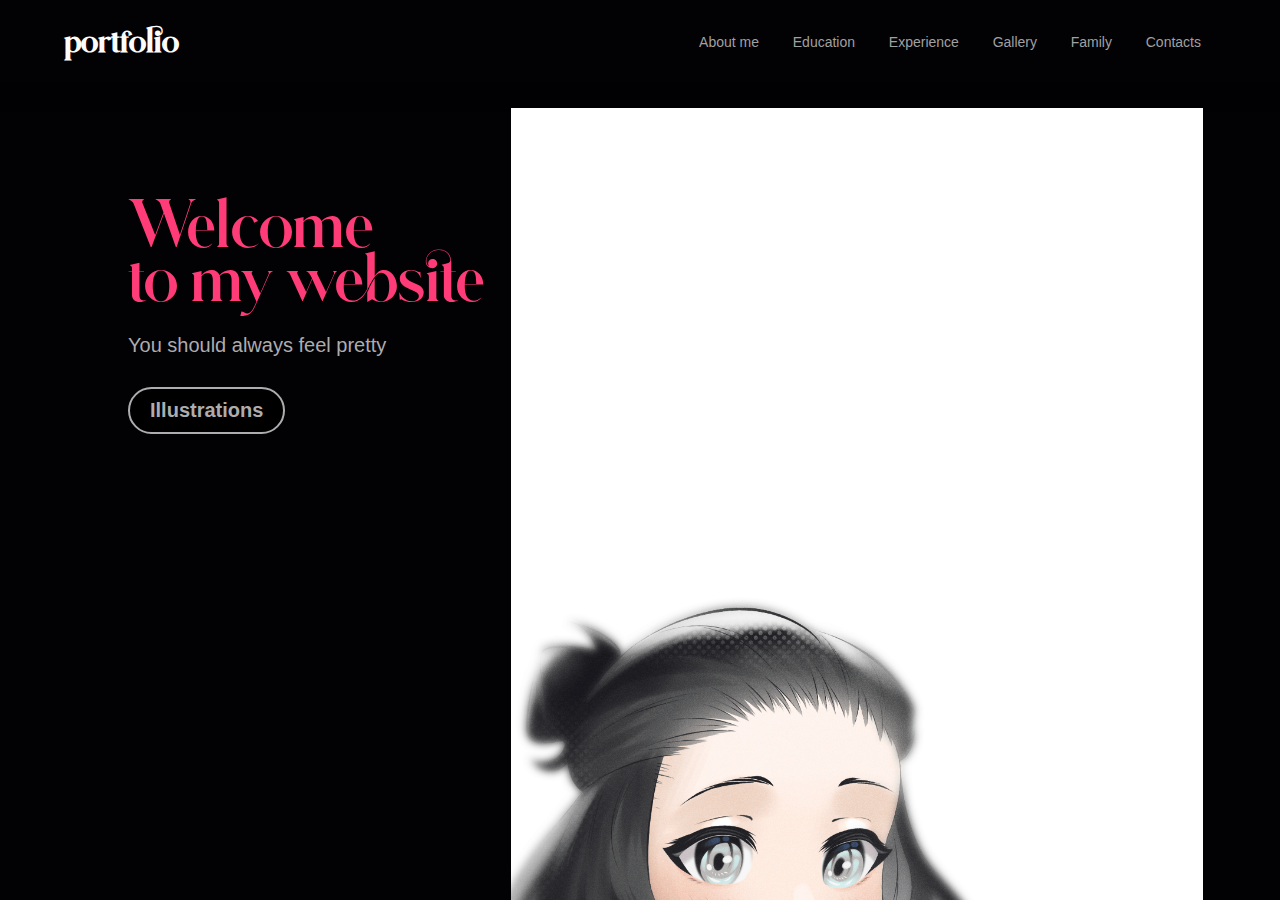
<file: index.html>
<!DOCTYPE html>
<html>
<head>
	<meta charset="utf-8">
	<meta name="viewport" content="width=device-width, initial-scale=1">
	<title>Personal Website</title>
	<link rel="stylesheet" href="css/style.css">
	<style>
		body
		{
			margin: 0;
			padding: 0;
			box-sizing: border-box;
			font-size: 13.5px;
			font-family: 'Poppins', sans-serif;
			background-color: #020104;
			color: #fcfcfd;
		}
	</style>
</head>
<body>

	<header class="navigation">
		<h1 class="logo"><a href="index.html">portfolio<a/></h2>
		<ul>
			<li><a href="biodata.html">About me<a/></li>
			<li><a href="education.html">Education<a/></li>
			<li><a href="experience.html">Experience<a/></li>
			<li><a href="gallery.html">Gallery<a/></li>
			<li><a href="family.html">Family<a/></li>
			<li><a href="contacts.html">Contacts<a/></li>
		</ul>
	</header>

	<div class="content">
		<h1>Welcome</h1>
		<h1>to my website</h1>
		<p>You should always feel pretty</p>
		
		<a href="gallery.html" class="btn">Illustrations</a>
	</div>
	<img src="image/drawing_1-modified.png" class="feature-img">

</body>
</html>
</file>
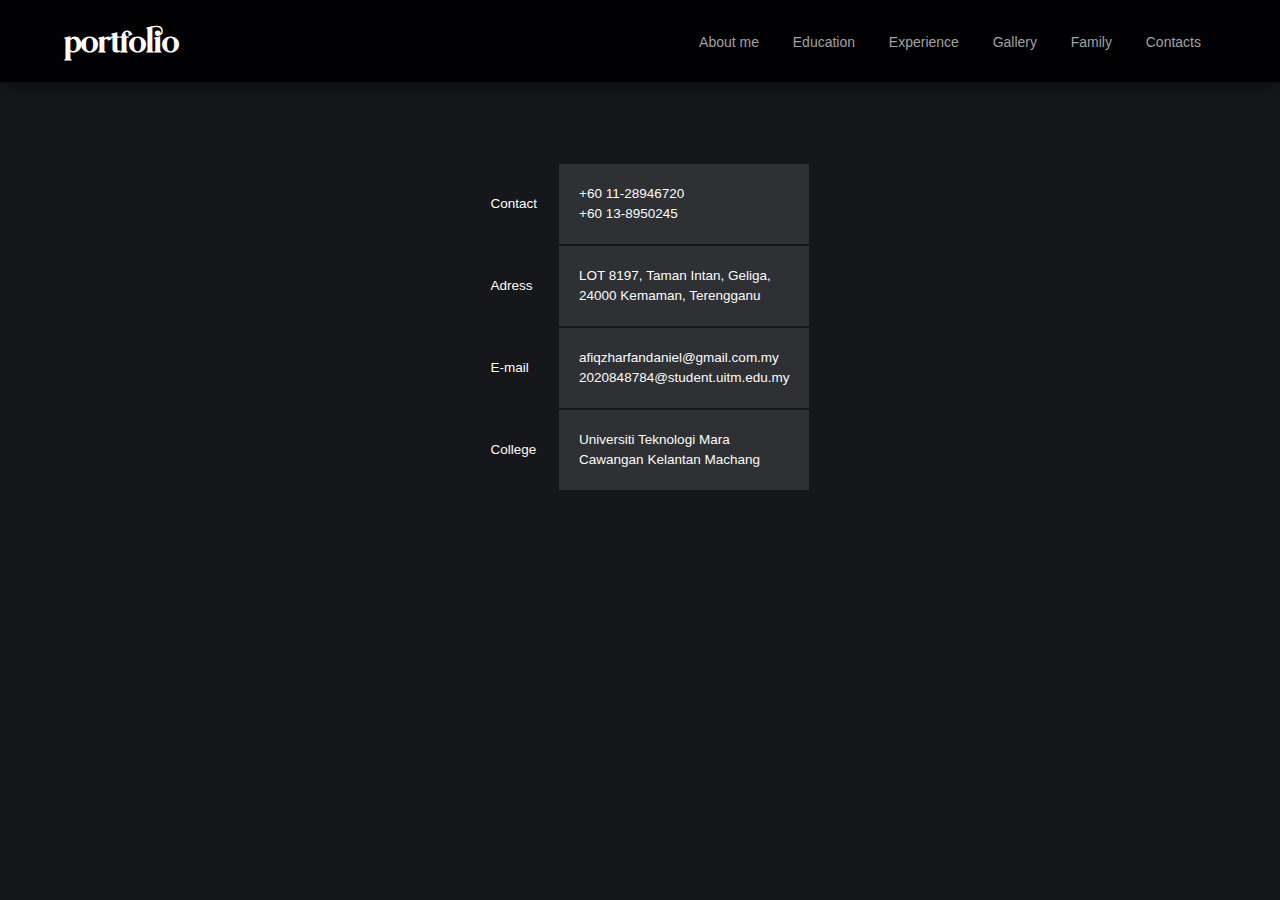
<file: contacts.html>
<!DOCTYPE html>
<html>
<head>
	<meta charset="utf-8">
	<meta name="viewport" content="width=device-width, initial-scale=1">
	<title>CONTACTS</title>
	<link rel="stylesheet" href="css/style.css">
</head>
<body>

	<header class="navigation">
		<h1 class="logo"><a href="index.html">portfolio<a/></h2>
		<ul>
			<li><a href="biodata.html">About me<a/></li>
			<li><a href="education.html">Education<a/></li>
			<li><a href="experience.html">Experience<a/></li>
			<li><a href="gallery.html">Gallery<a/></li>
			<li><a href="family.html">Family<a/></li>
			<li><a href="contacts.html">Contacts<a/></li>
		</ul>
	</header>

	<table class="contact-table">
		<tr>
			<td>Contact</td>
			<td>+60 11-28946720<br>
				+60 13-8950245
			</td>
		</tr>
		<tr>
			<td>Adress</td>
			<td>LOT 8197, Taman Intan, Geliga,<br>
			24000 Kemaman, Terengganu
		</td>
		</tr>
		<tr>
			<td>E-mail</td>
			<td>afiqzharfandaniel@gmail.com.my<br>
			2020848784@student.uitm.edu.my
		</td>
		</tr>
		<tr>
			<td>College</td>
			<td>Universiti Teknologi Mara<br>
				Cawangan Kelantan Machang
			</td>
		</tr>
	</table>

</body>
</html>
</file>
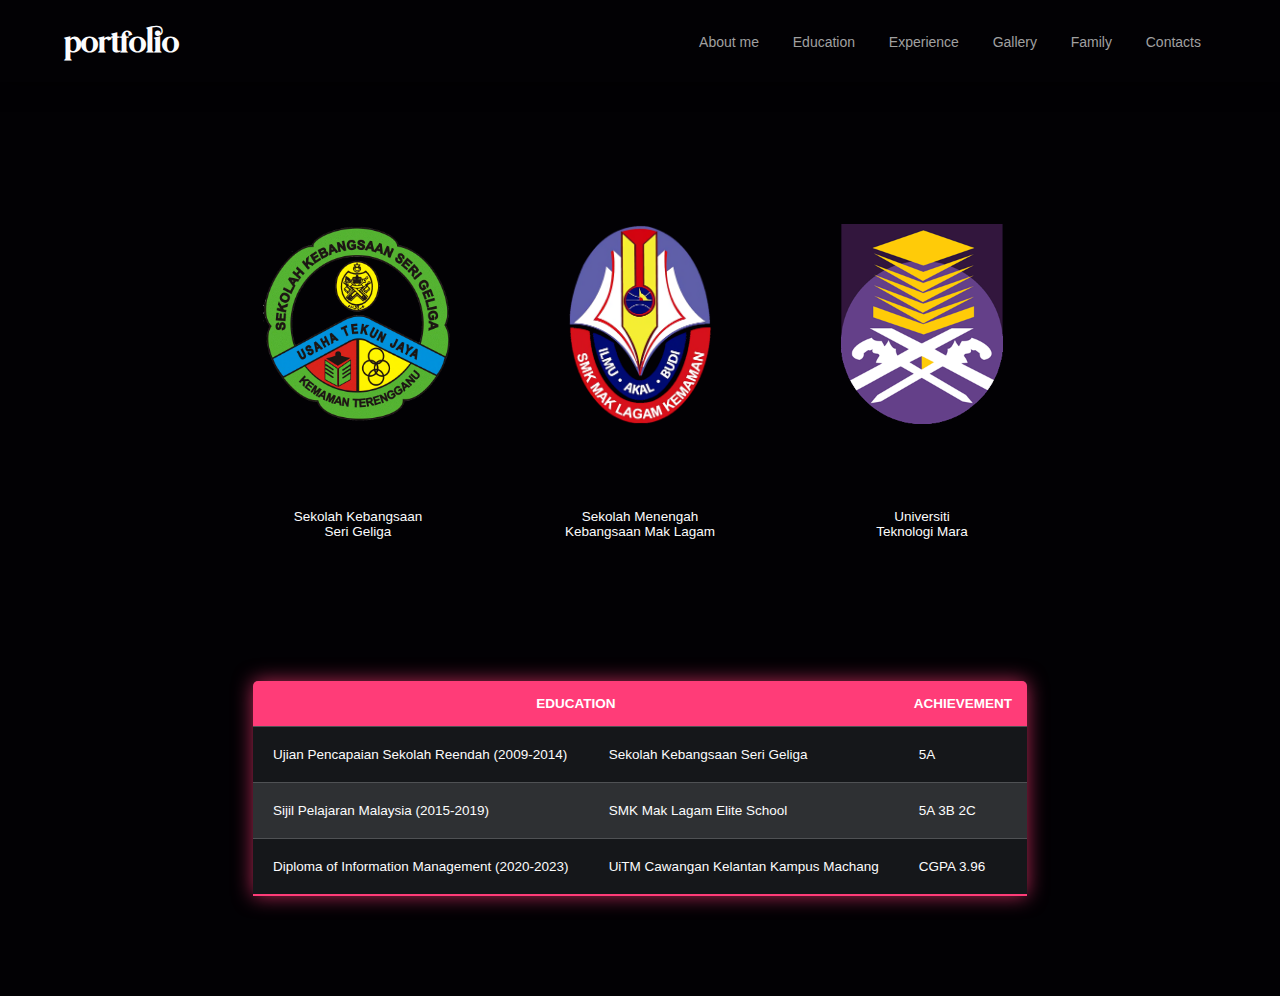
<file: education.html>
<!DOCTYPE html>
<html>
<head>
	<meta charset="utf-8">
	<meta name="viewport" content="width=device-width, initial-scale=1">
	<title>EDUCATION</title>
	<link rel="stylesheet" href="css/style.css">
	<style>
		body
		{
			margin: 0;
			padding: 0;
			box-sizing: border-box;
			font-size: 13.5px;
			font-family: 'Poppins', sans-serif;
			background-color: #020104;
			color: #fcfcfd;
		}
	</style>
</head>
<body>

	<header class="navigation">
		<h1 class="logo"><a href="index.html">portfolio<a/></h2>
		<ul>
			<li><a href="biodata.html">About me<a/></li>
			<li><a href="education.html">Education<a/></li>
			<li><a href="experience.html">Experience<a/></li>
			<li><a href="gallery.html">Gallery<a/></li>
			<li><a href="family.html">Family<a/></li>
			<li><a href="contacts.html">Contacts<a/></li>
		</ul>
	</header>

    <table class="table3">
    	<tr class="logoSc">
    		<td><a href="https://ms-my.facebook.com/skserigeligaGSTAR/"><img src="image/logo2.png" height="200" width="200"></a></td>
    		<td><a href="https://www.facebook.com/people/SK-Mak-Lagam/100057545287148/"><img src="image/logo1.png" height="200" width="200"></a></td>
    		<td><a href="https://uitm.edu.my/index.php/en/"><img src="image/logo3.png" height="200" width="200"></a></td>
    	</tr>
    	<tr class="SCd">
    		<td>Sekolah Kebangsaan<br>Seri Geliga</td>
    		<td>Sekolah Menengah<br>Kebangsaan Mak Lagam</td>
    		<td>Universiti<br>Teknologi Mara</td>
    	</tr>
    </table>

	<table class="edutable">
		<tr>
			<th colspan="2">EDUCATION</th>
			<th>ACHIEVEMENT</th>
		</tr>
		<tr>
			<td>Ujian Pencapaian Sekolah Reendah (2009-2014)</td>
			<td>Sekolah Kebangsaan Seri Geliga</td>
			<td>5A</td>
		</tr>
		<tr>
			<td>Sijil Pelajaran Malaysia (2015-2019)</td>
			<td>SMK Mak Lagam Elite School</td>
			<td>5A 3B 2C</td>
		</tr>
		<tr>
			<td>Diploma of Information Management (2020-2023)</td>
			<td>UiTM Cawangan Kelantan Kampus Machang</td>
			<td>CGPA 3.96</td>
		</tr>
    </table>

</body>
</html>
</file>
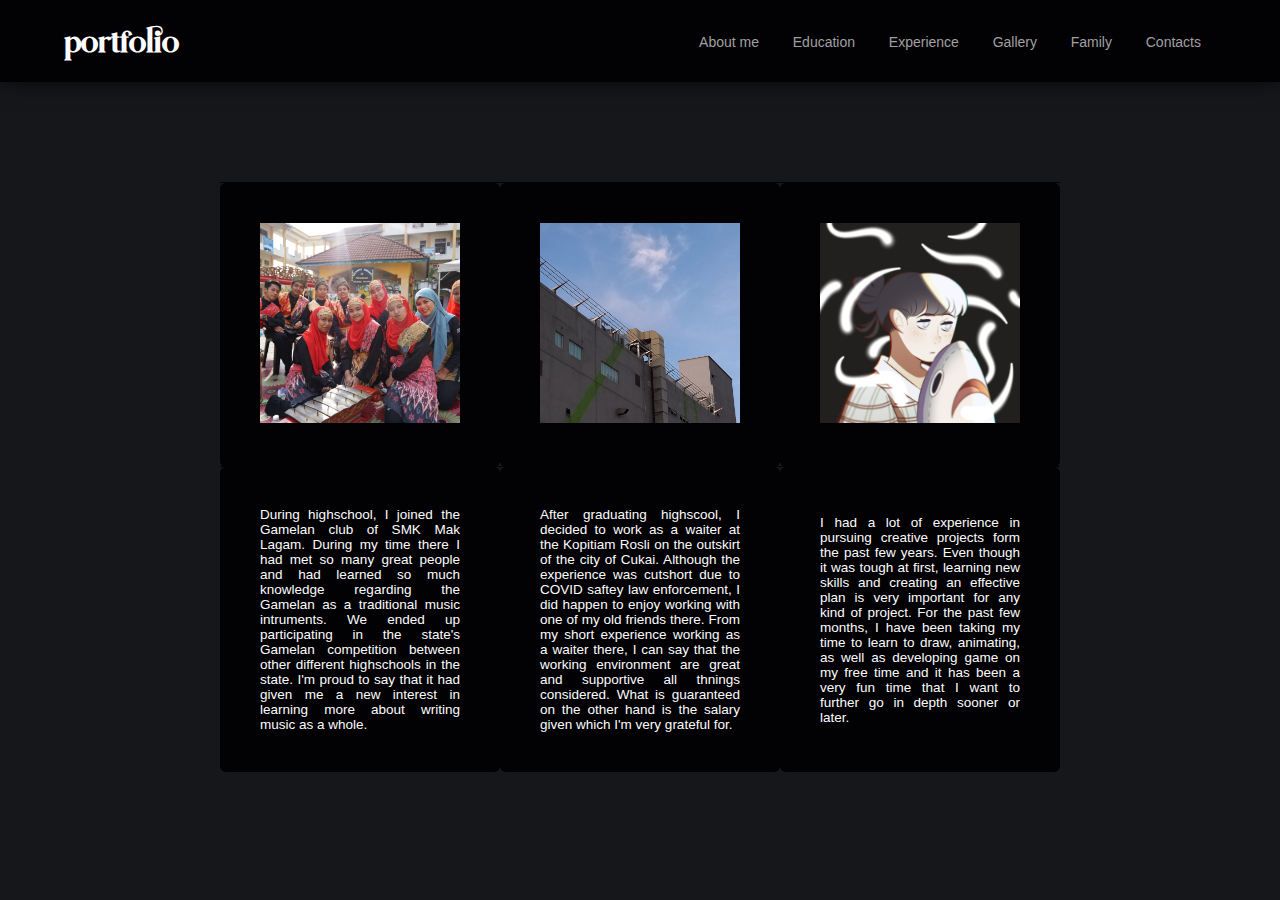
<file: experience.html>
<!DOCTYPE html>
<html>
<head>
	<meta charset="utf-8">
	<meta name="viewport" content="width=device-width, initial-scale=1">
	<title>EXPEREINCE</title>
	<link rel="stylesheet" href="css/style.css">
</head>
<body>

	<header class="navigation">
		<h1 class="logo"><a href="index.html">portfolio<a/></h2>
		<ul>
			<li><a href="biodata.html">About me<a/></li>
			<li><a href="education.html">Education<a/></li>
			<li><a href="experience.html">Experience<a/></li>
			<li><a href="gallery.html">Gallery<a/></li>
			<li><a href="family.html">Family<a/></li>
			<li><a href="contacts.html">Contacts<a/></li>
		</ul>
	</header>

    <table class="table4">
    	<tr class="logoSc">
    		<td><img src="image/photo2.png" height="200" width="200"></td>
    		<td><img src="image/photo8.jpeg" height="200" width="200"></td>
    		<td><img src="image/drawing_6.png" height="200" width="200"></td>
    	</tr>
    	<tr class="SCd">
    		<td>During highschool, I joined the Gamelan club of SMK Mak Lagam. During my time there I had met so many great people and had learned so much knowledge regarding the Gamelan as a traditional music intruments. We ended up participating in the state's Gamelan competition between other different highschools in the state. I'm proud to say that it had given me a new interest in learning more about writing music as a whole.</td>
    		<td>After graduating highscool, I decided to work as a waiter at the Kopitiam Rosli on the outskirt of the city of Cukai. Although the experience was cutshort due to COVID saftey law enforcement, I did happen to enjoy working with one of my old friends there. From my short experience working as a waiter there, I can say that the working environment are great and supportive all thnings considered. What is guaranteed on the other hand is the salary given which I'm very grateful for.</td>
    		<td>I had a lot of experience in pursuing creative projects form the past few years. Even though it was tough at first, learning new skills and creating an effective plan is very important for any kind of project. For the past few months, I have been taking my time to learn to draw, animating, as well as developing game on my free time and it has been a very fun time that I want to further go in depth sooner or later.</td>
    	</tr>
    </table>

</body>
<script>
	const lightbox = document.createElement('div')
	lightbox.id = 'lightbox'
	document.body.appendChild(lightbox)

	const images = document.querySelectorAll('img')
	images.forEach(image => {
		image.addEventListener('click', e => {
			lightbox.classList.add('active')
			const img = document.createElement('img')
			img.src = image.src
			while (lightbox.firstChild) {
				lightbox.removeChild(lightbox.firstChild)
			}
			lightbox.appendChild(img)
			img.id = 'imagew'
		})
	})
	lightbox.addEventListener('click', e => {
		lightbox.classList.remove('active')
	})
</script>
</html>
</file>
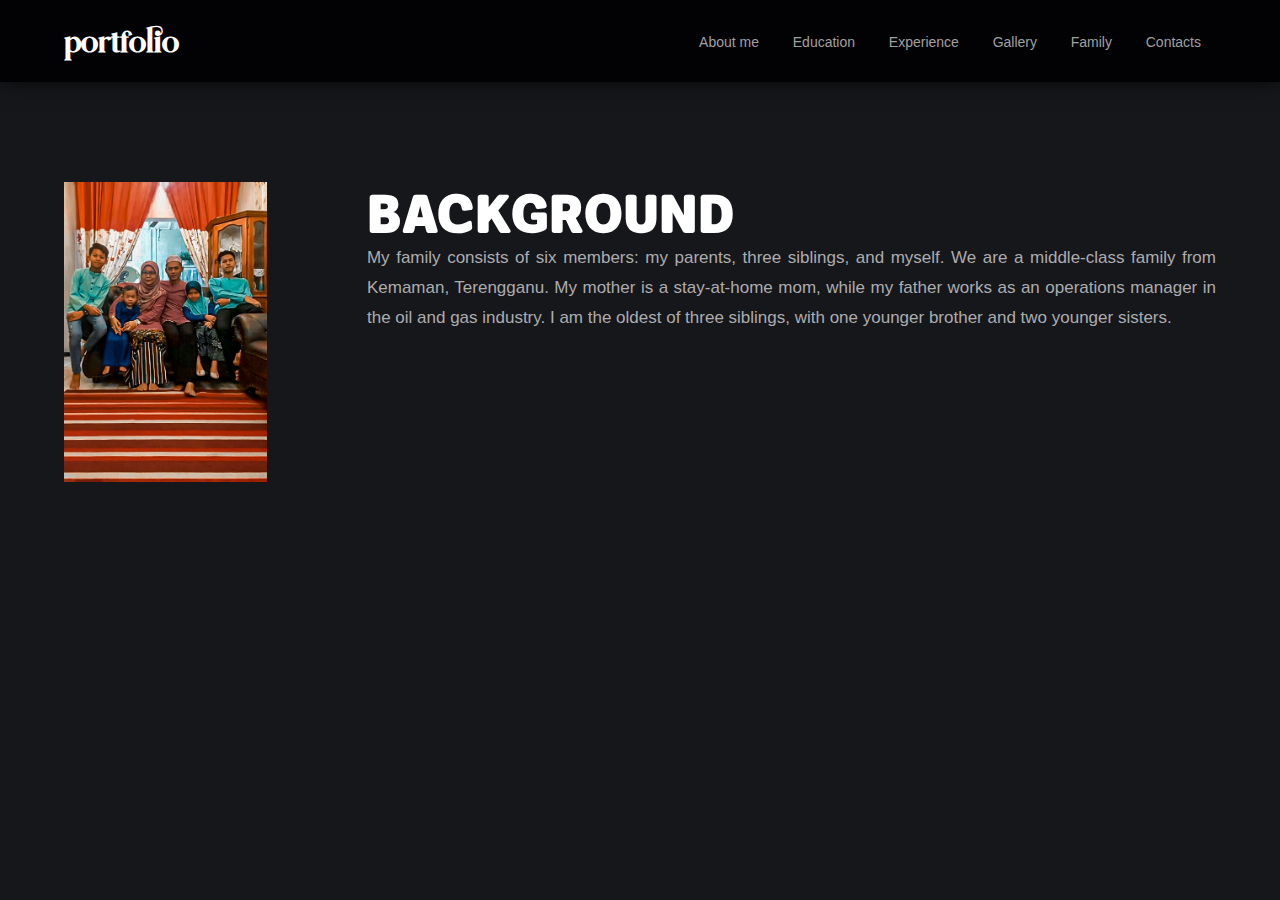
<file: family.html>
<!DOCTYPE html>
<html>
<head>
	<meta charset="utf-8">
	<meta name="viewport" content="width=device-width, initial-scale=1">
	<title>FAMILY</title>
	<link rel="stylesheet" href="css/style.css">
</head>
<body>

	<header class="navigation">
		<h1 class="logo"><a href="index.html">portfolio<a/></h2>
		<ul>
			<li><a href="biodata.html">About me<a/></li>
			<li><a href="education.html">Education<a/></li>
			<li><a href="experience.html">Experience<a/></li>
			<li><a href="gallery.html">Gallery<a/></li>
			<li><a href="family.html">Family<a/></li>
			<li><a href="contacts.html">Contacts<a/></li>
		</ul>
	</header>

	<div class="p1">
		<img src="image/photo7.png" width="300" height="300">
		<p class="pp1"><b>BACKGROUND</b><br>
			My family consists of six members: my parents, three siblings, and myself. We are a middle-class family from Kemaman, Terengganu. My mother is a stay-at-home mom, while my father works as an operations manager in the oil and gas industry. I am the oldest of three siblings, with one younger brother and two younger sisters.
		</p>
	</div>

</body>
<script>
	const lightbox = document.createElement('div')
	lightbox.id = 'lightbox'
	document.body.appendChild(lightbox)

	const images = document.querySelectorAll('img')
	images.forEach(image => {
		image.addEventListener('click', e => {
			lightbox.classList.add('active')
			const img = document.createElement('img')
			img.src = image.src
			while (lightbox.firstChild) {
				lightbox.removeChild(lightbox.firstChild)
			}
			lightbox.appendChild(img)
			img.id = 'imagey'
		})
	})
	lightbox.addEventListener('click', e => {
		lightbox.classList.remove('active')
	})
</script>
</html>
</file>
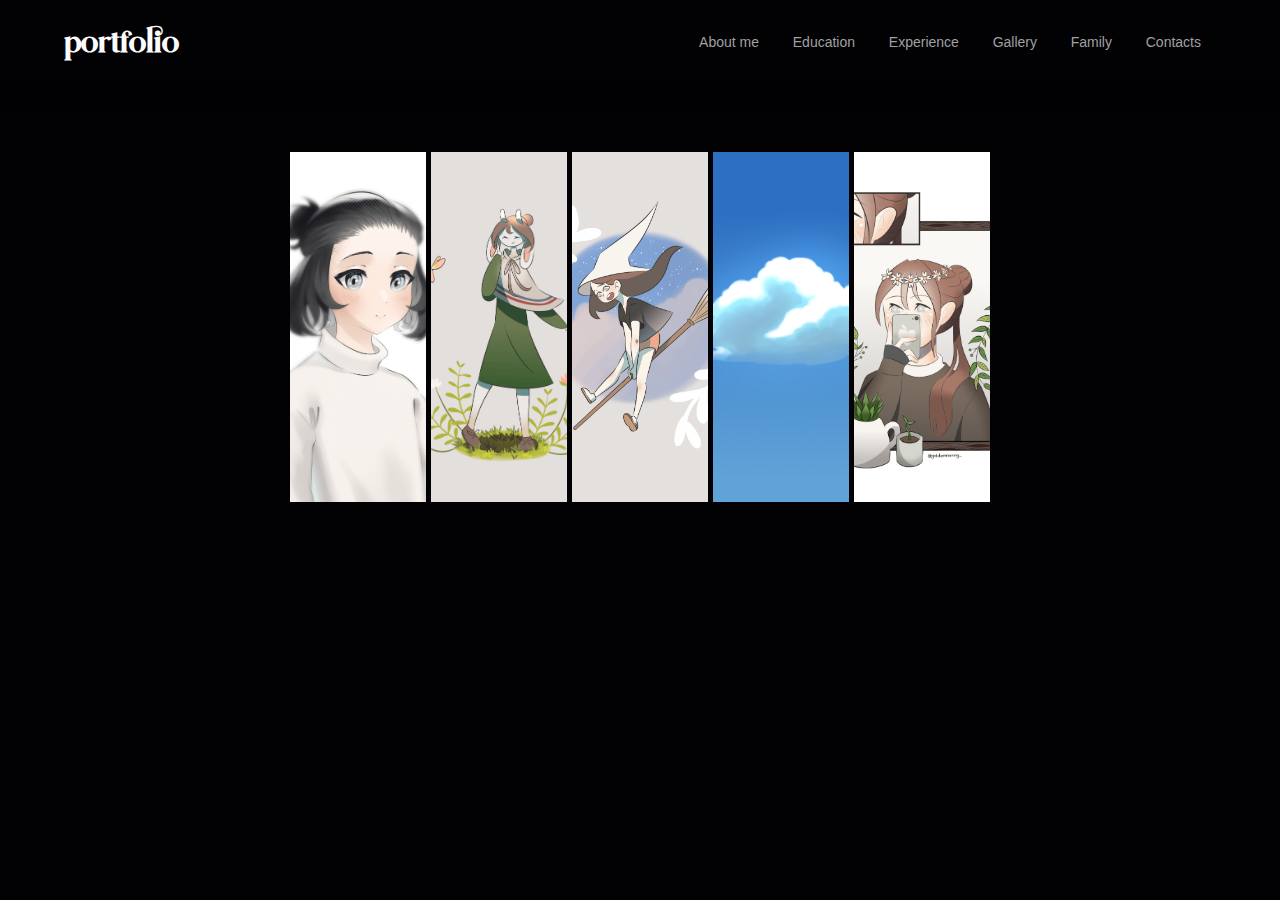
<file: gallery.html>
<!DOCTYPE html>
<html>
<head>
	<meta charset="utf-8">
	<meta name="viewport" content="width=device-width, initial-scale=1">
	<title>GALLERY</title>
	<link rel="stylesheet" href="css/style.css">
	<style>
		body
		{
			margin: 0;
			padding: 0;
			box-sizing: border-box;
			font-size: 13.5px;
			font-family: 'Poppins', sans-serif;
			background-color: #020104;
			color: #fcfcfd;
		}
	</style>
</head>
<body>

	<header class="navigation">
		<h1 class="logo"><a href="index.html">portfolio<a/></h2>
		<ul>
			<li><a href="biodata.html">About me<a/></li>
			<li><a href="education.html">Education<a/></li>
			<li><a href="experience.html">Experience<a/></li>
			<li><a href="gallery.html">Gallery<a/></li>
			<li><a href="family.html">Family<a/></li>
			<li><a href="contacts.html">Contacts<a/></li>
		</ul>
	</header>

	<div class="gallery1">
		<img src="image\drawing_1.png">
		<img src="image\drawing_2.gif">
		<img src="image\drawing_3.gif">
		<img src="image\drawing_4.png">
		<img src="image\drawing_5.png">
	</div>

</body>
<script>
	const lightbox = document.createElement('div')
	lightbox.id = 'lightbox'
	document.body.appendChild(lightbox)

	const images = document.querySelectorAll('img')
	images.forEach(image => {
		image.addEventListener('click', e => {
			lightbox.classList.add('active')
			const img = document.createElement('img')
			img.src = image.src
			while (lightbox.firstChild) {
				lightbox.removeChild(lightbox.firstChild)
			}
			lightbox.appendChild(img)
			img.id = 'imagew'
		})
	})
	lightbox.addEventListener('click', e => {
		lightbox.classList.remove('active')
	})
</script>
</html>
</file>
<file: css/style.css>
body
		{
			margin: 0;
			padding: 0;
			box-sizing: border-box;
			font-size: 13.5px;
			font-family: 'Poppins', sans-serif;
			background-color: #15171A;
			color: #fcfcfd;
		}
		::selection
		{
			background: #242323;
		}
		@font-face
		{
			src: url("fonts/Glitten-Regular.otf");
			font-family: glitt;
		}
		@font-face
		{
			src: url("fonts/Segaon-soft-black.otf");
			font-family: sega;
		}
		div
		{
			padding-left: 5%;
			padding-right: 5%;
		}
		.navigation
		{
			display: flex;
			align-items: center;
			padding: 2px 5%;
			background-color: #020104;
			box-shadow: 0 0 20px rgb(0, 0, 0, 0.7);
		}
		.navigation ul li
		{
			display: inline;
			padding: 15px;
			font-size: 15px;
		}
		.logo
		{
			margin-right: auto;
			font-family: glitt;
			cursor: pointer;
			-webkit-user-select: none;
			-ms-user-select: none;
			user-select: none;
			font-size: 30px;
		}
		.logo a
		{
			color: #fcfcfd;
			text-decoration: none;
		}
		.navigation li a
		{
			text-decoration: none;
			list-style: none;
			color: #a0a0a0;
			font-family: 'Poppins', sans-serif;
			font-size: 14px;
			position: relative;
		}
		.navigation li a
		{
			transition: all 0.3s ease 0s;
		}
		.navigation li a:hover
		{
			color: #ffffff;
		}
		.navigation li a:after
		{
			content: "";
			position: absolute;
			background-color: #ff3c78;
			width: 0px;
			height: 2.5px;
			top: -3.5px;
			left: 0;
			transition: all 0.3s ease 0s;
		}
		.navigation li a:hover:after
		{
			width:100%;
		}
		.section1
		{
			padding: 0 5%;
			font-size: 20px;
		}
		.p1
		{
			font-size: 17px;
			text-align: justify;
			text-justify: inter-word;
			padding-top: 100px;
			display: flex;
			gap: 100px;
		}
		.p1 .pp1 b
		{
			font-family: sega;
			font-size: 55px;
			padding-bottom: 10px;
			color: #ffffff;
		}
		.pp1
		{
			line-height: 30px;
		}
		.p1 img
		{
			cursor: pointer;
		}
		h1
		{
			font-family: sega;
		}
		p
		{
			color: #adacaf;
		}
		.gallery1
		{
			margin-top: 50px;
			margin-right: auto;
			margin-left: auto;
			display: flex;
			width: 700px;
			gap: 5px;
			padding-top: 20px;
		}
		.gallery1 img
		{
			height: 350px;
			flex: 1;
			object-fit: cover;
			object-position: center;
			overflow: hidden;
			transition: all 0.3s ease 0s;
			cursor: pointer;
		}
		.gallery1 img:hover
		{
			flex: 4;
		}
		.heading1
		{
			cursor: default;
			font-size: 13.5px;
			text-align: center;
			font-family: tahoma;
			font-weight: normal;
		}
		#lightbox
		{
			position: fixed;
			z-index: 1000;
			top: 0;
			width: 100%;
			height: 100%;
			background-color: rgb(0, 0, 0, .8);
			display: none;
		}
		#lightbox.active
		{
			display: flex;
		}
		#imagew
		{
			margin-right: 79%;
			margin-left: 21%;
		}
		.edutable
		{
			margin: 25px 0;
			margin-top: 100px;
			margin-bottom: 100px;
			margin-right: auto;
			margin-left: auto;
			border-collapse: collapse;
			min-width: 400px;
			padding: 15px 15px;
			background-color: #15171A;
			border-radius: 5px 5px 0 0 ;
			overflow: hidden;
			box-shadow: 0 0 20px rgb(255, 60, 120, 0.7);
			transition: all 0.3s ease 0s;
			cursor: default;
		}
		.edutable th
		{
			background-color: #ff3c78;
			padding: 15px 15px;
			color: white;
		}
		.edutable td
		{
			padding: 20px;
		}
		.edutable tbody tr
		{
			border-bottom: 1px solid #4F5154;
			transition: all 0.3s ease 0s;
		}
		.edutable tbody tr:hover
		{
			color: #ff3c78;
		}
		.edutable tbody tr:nth-of-type(odd)
		{
			background-color: #2E3033;
		}
		.edutable tbody tr:last-of-type
		{
			border-bottom: 2px solid #ff3c78;
		}
		.contact-table
		{
			margin-top: 65px;
			margin-right: auto;
			margin-left: auto;
			padding: 15px 15px;
			cursor: default;
		}
		.contact-table td
		{
			padding: 20px;
			line-height: 20px;
		}
		.contact-table td:nth-of-type(even)
		{
			background-color: #2e3033;
		}
		.table3
		{
			margin-right: auto;
			margin-left: auto;
			margin-top: 100px;
		}
		.table3 td
		{
			text-align: center;
			align-items: center;
			align-content: center;
			padding: 40px;
		}
		.table3 img
		{
			object-fit: contain;
			cursor: pointer;
		}
		#imagey
		{
			margin-left: 29%;
		}
		.content p
		{
			font-size: 20px;
			color: #adacaf;
			padding-top: 20px;
		}
		.content
		{
			margin-left: 5%;
			margin-top: 10%;
		}
		.content .btn
		{
			display: inline-block;
			background: black;
			border-radius: 100px;
			padding: 10px 20px;
			box-sizing: border-box;
			text-decoration: none;
			color: #adacaf;
			box-shadow: none;
			font-weight: bold;
			font-size: 20px;
			margin-top: 10px;
			transition: all 0.3s ease 0s;
			border: 2px solid #adacaf;
		}
		.content .btn:hover
		{
			box-shadow: 0 0 20px rgb(255, 60, 120);
			color: black;
			background-color: white;
			border-color: white;
		}
		.feature-img
		{
			height: 88%;
			position: absolute;
			bottom: 0;
			right:6%;
		}
		.content h1
		{
			font-size: 60px;
			font-weight: 100;
			margin-top: 24px;
			margin-bottom: 15px;
			font-family: glitt;
			color: #ff3c78;
			line-height: 30px;
		}
		.table4
		{
			margin-right: auto;
			margin-left: auto;
			margin-top: 100px;
			border-top: 1px solid #020104;
			border-collapse: collapse;
			border-radius: 6px;
		}
		.table4 td
		{
			text-align: center;
			align-items: center;
			align-content: center;
			padding: 40px;
			background-color: #020104;
			border-top: 1px solid #020104;
			border-collapse: collapse;
			border-radius: 6px;
			max-width: 200px;
			text-align: justify;
		}
		.table4 img
		{
			object-fit: cover;
			cursor: pointer;
		}
</file>
